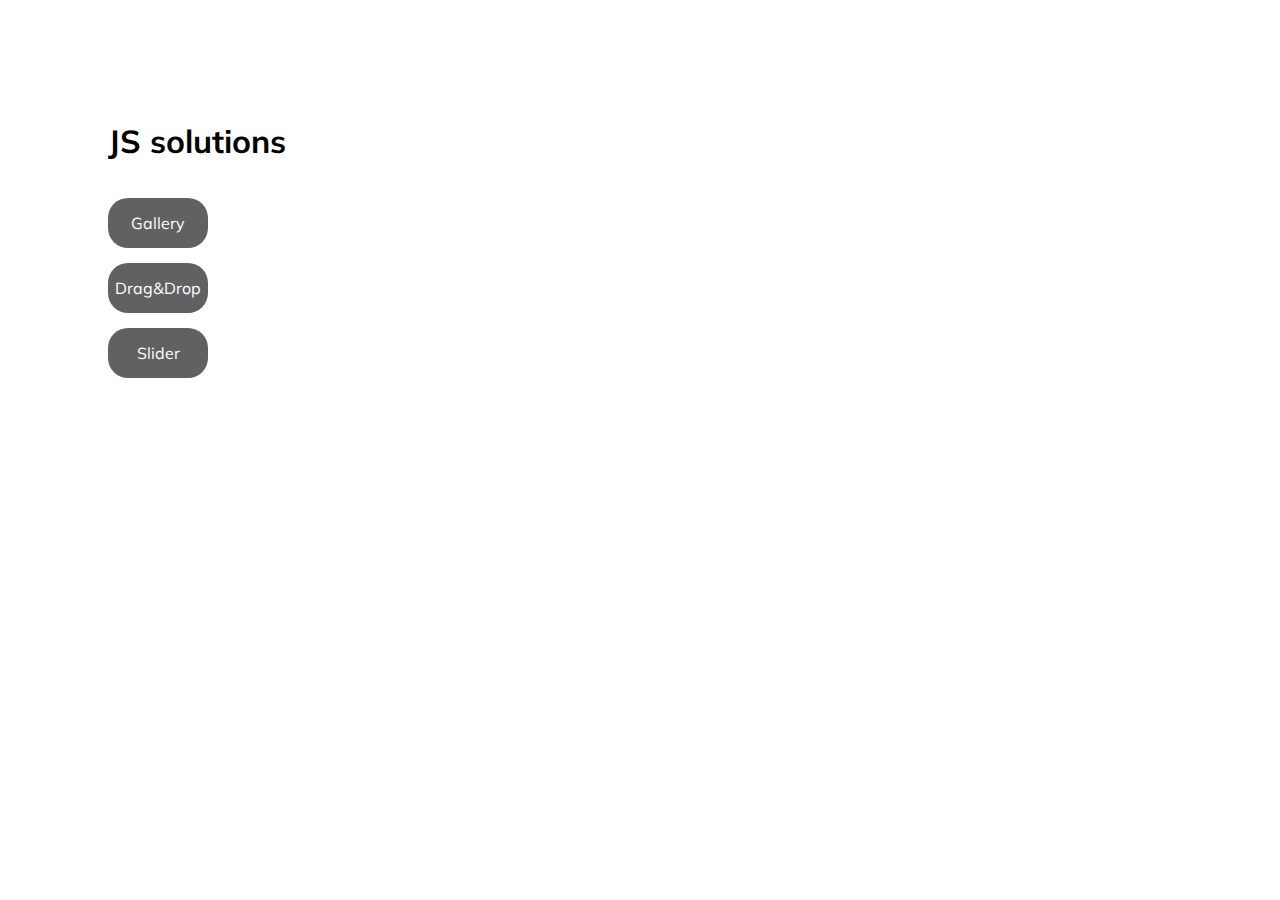
<file: index.html>
<!DOCTYPE html>
<html lang="en">

<head>
  <meta charset="UTF-8">
  <meta name="viewport" content="width=device-width, initial-scale=1.0">
  <link rel="stylesheet" href="./style.css">
  <title>JS Solutions</title>
</head>

<body>
  <div class="container">
    <h1>JS solutions</h1>
    <a href="./Gallery/index.html">Gallery</a>
    <a href="./Drag&Drop/index.html">Drag&Drop</a>
    <a href="./Slider/index.html">Slider</a>
  </div>
</body>

</html>
</file>
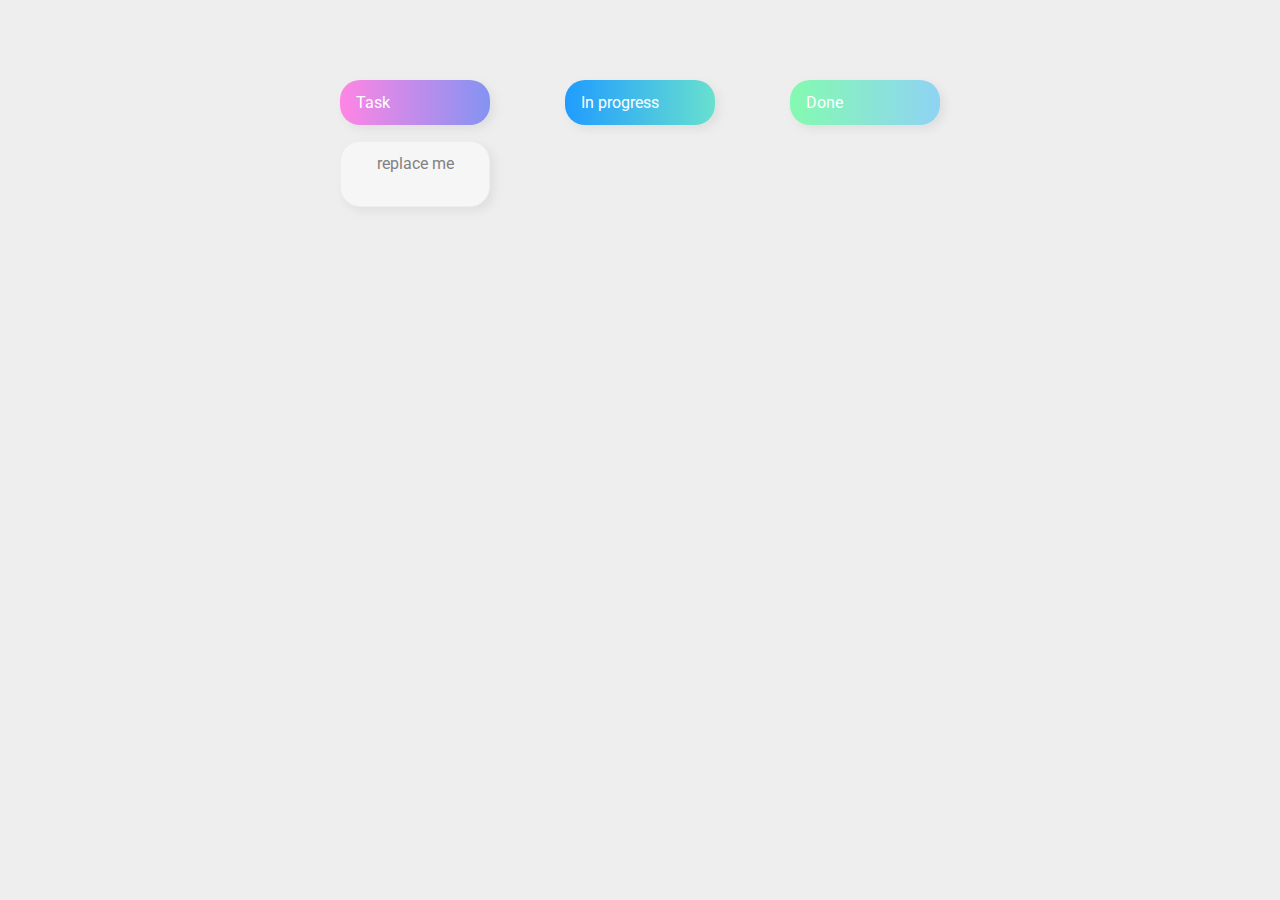
<file: Drag&Drop/index.html>
<!DOCTYPE html>
<html lang="en">

<head>
  <meta charset="UTF-8" />
  <meta name="viewport" content="width=device-width, initial-scale=1.0" />
  <link rel="stylesheet" href="./assets/style/style.css" />
  <title>Drag & Drop</title>
</head>

<body>
  <div>
    <div class="row">
      <div class="col-header start">Task</div>
      <div class="col-header progress">In progress</div>
      <div class="col-header done">Done</div>
    </div>

    <div class="row">
      <div class="placeholder">
        <div class="item" draggable="true">replace me</div>
      </div>
      <div class="placeholder"></div>
      <div class="placeholder"></div>
    </div>
  </div>
  <script src="./assets/script/script.js"></script>
</body>

</html>
</file>
<file: style.css>
@import url('https://fonts.googleapis.com/css?family=Muli&display=swap'); 

* {
  box-sizing: border-box;
}

.container {
  display: flex;
  flex-direction: column;
  font-family: 'Muli', sans-serif;
  margin: 100px 0 0 100px;
}

a {
  text-decoration: none;
  width: 100px;
  height: 50px;
  border-radius: 20px;
  display: flex;
  align-items: center;
  justify-content: center;
  background-color: #616161;
  color: #fff;
  margin-top: 15px;
}
</file>
<file: Drag&Drop/assets/style/style.css>
@import url("https://fonts.googleapis.com/css?family=Roboto&display=swap");

* {
  box-sizing: border-box;
}

body {
  font-family: "Roboto", sans-serif;
  background-color: #eeeeee;
  display: flex;
  padding-top: 5rem;
  justify-content: center;
  overflow: hidden;
  margin: 0;
}

.row {
  display: flex;
  width: 600px;
  justify-content: space-between;
  margin-bottom: 1rem;
}

.col-header {
  width: 150px;
  box-shadow: 4px 4px 9px #c6c6c65c;
  border-radius: 20px;
  padding: 0.8rem 1rem;
  color: #fff;
}

.item {
  width: 150px;
  height: 66px;
  border: 1px solid #eee;
  box-shadow: 4px 4px 9px #c6c6c65c;
  border-radius: 20px;
  background: #f7f6f7;
  padding: 0.8rem 1rem;
  color: #828282;
  text-align: center;
  cursor: grab;
}

.item:active {
  cursor: grabbing;
}

.placeholder {
  width: 150px;
  height: 66px;
  border-radius: 20px;
}

.start {
  background: linear-gradient(90deg, #ff85e4 0%, #229efd 179.25%);
}

.progress {
  background: linear-gradient(90deg, #209cff 0%, #68e0cf 100%);
}

.done {
  background: linear-gradient(90deg, #84fab0 0%, #8fd3f4 100%);
}

.hold {
  opacity: 0.2;
}

.hide {
  display: none;
}

.hovered {
  background-color: #649c6c3c;
  transition: background-color 0.1s ease-in;
}
</file>
